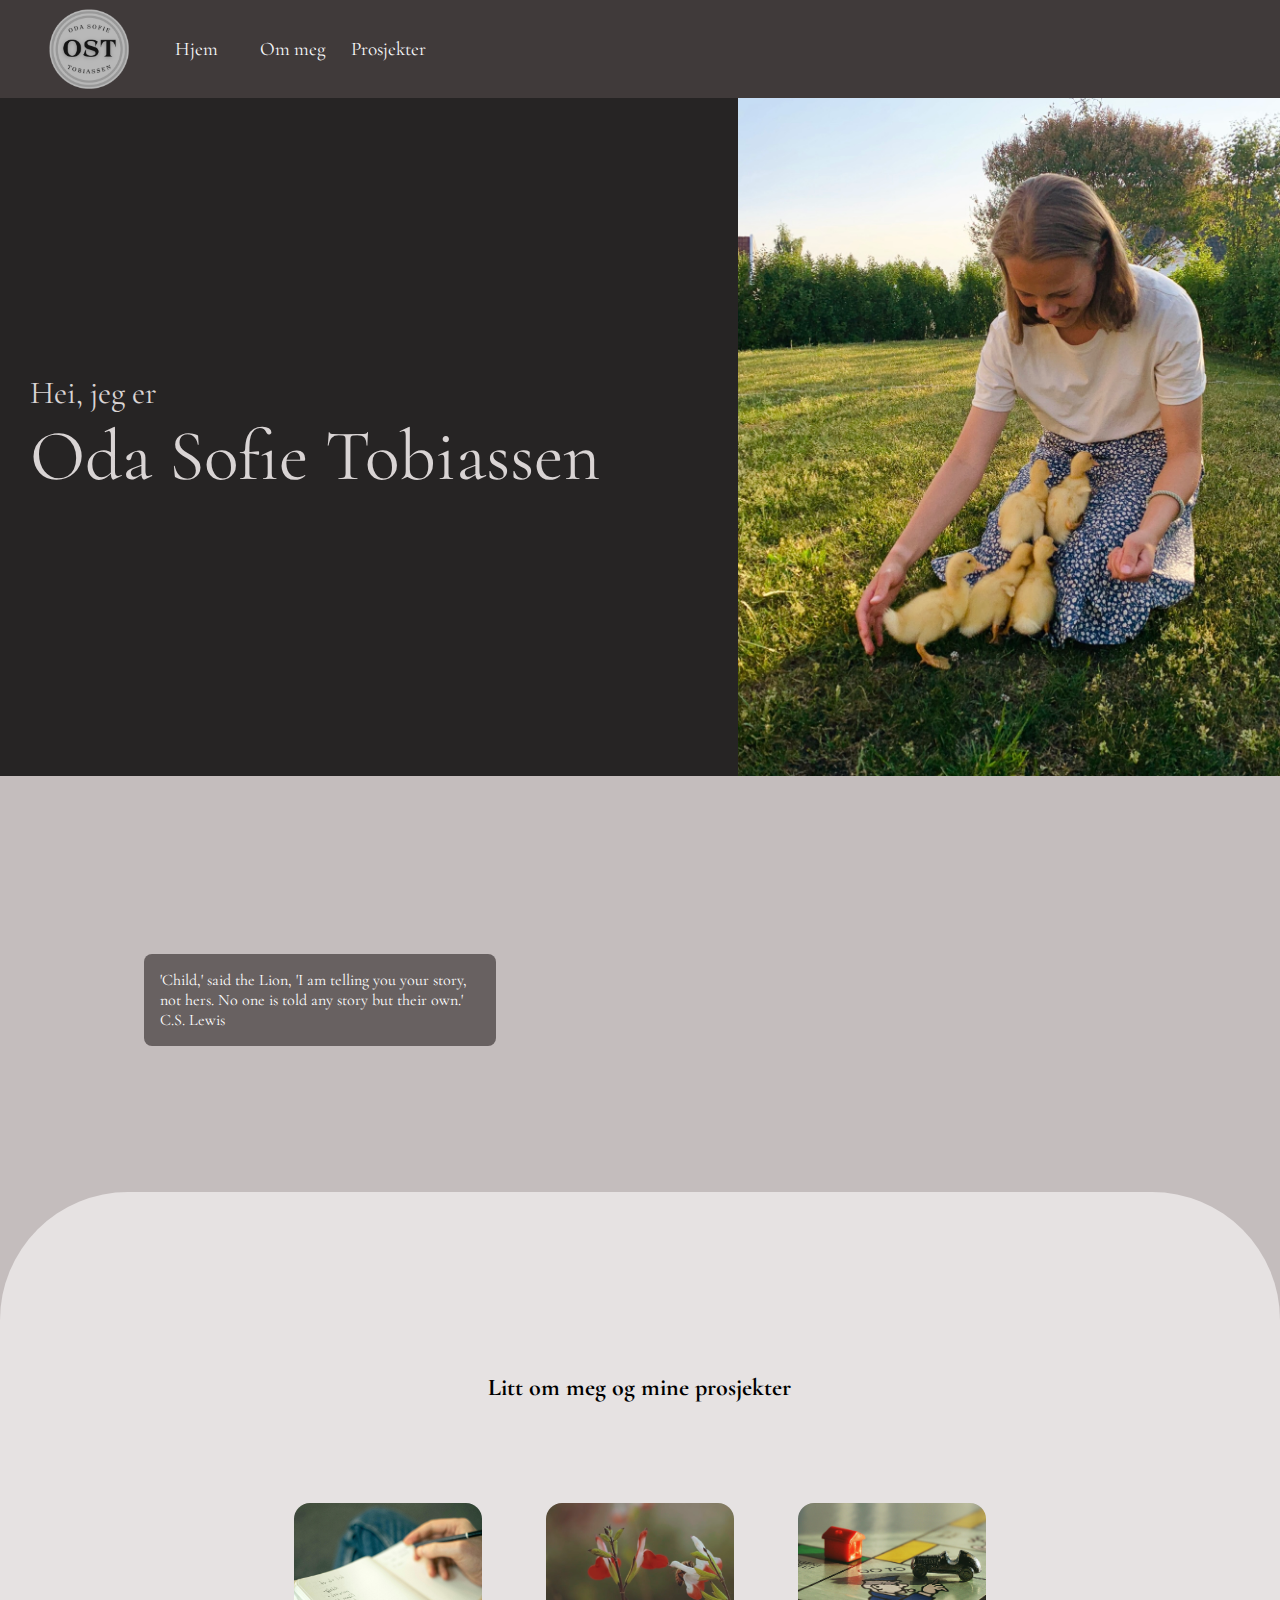
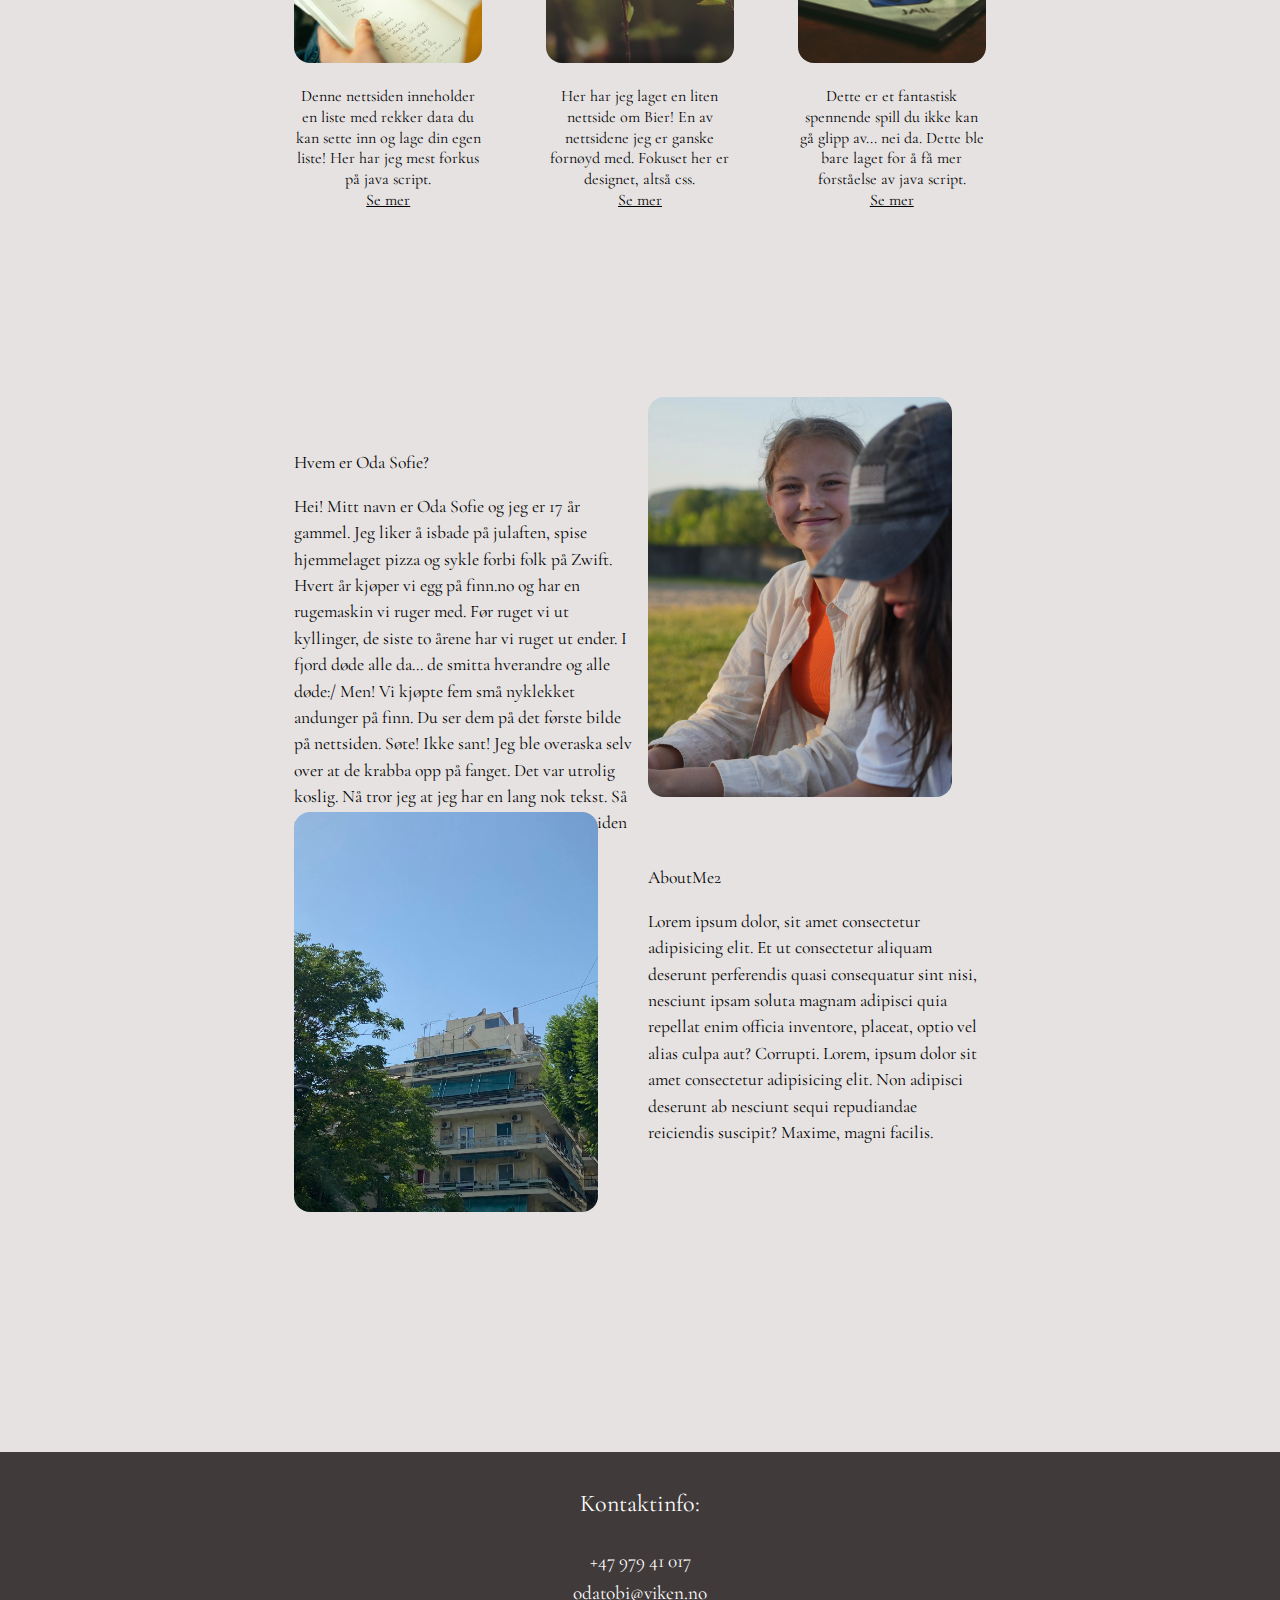
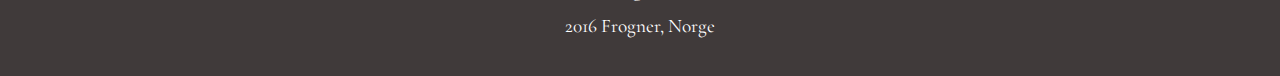
<file: Portefolie/index.html>
<!DOCTYPE html>
<html lang="en">
<head>
    <link rel="stylesheet" href="index.css">
    <meta charset="UTF-8">
    <meta name="viewport" content="width=device-width, initial-scale=1.0">
    <title>OdaSofie</title>
</head>
<body>
    <nav>
        <ul>
            <img src="IMG_logo.png" alt="logo">
            <a href="index.html"><li>Hjem</li></a>
            <a href="omMeg.html"><li>Om meg</li></a>
            <a href="prosjekter.html"><li>Prosjekter</li></a>
        </ul>
    </nav>

    <div class="wrapper">
        
        <div id="frontPage"><div id="textContainer"><div id="helloText">Hei, jeg er </div><div id="nameText">Oda Sofie Tobiassen</div></div><img src="IMG_cuteDucks.jpg" alt="portrett"></div>
        <div id="quotation"><p>'Child,' said the Lion, 'I am telling you your story, not hers. No one is told any story but their own.' C.S. Lewis</p></div>
        <div id="mainPart">
            <main>

             <div class="hobbies" id="Hobbies">
                 <div id="title"><h2>Litt om meg og mine prosjekter</h2></div>
                 <div id="food"><img src="IMG_list.jpg" alt="En som skriver i en notatbok"></div>
                 <div id="foodText">Denne nettsiden inneholder en liste med rekker data du kan sette inn og lage din egen liste! Her har jeg mest forkus på java script. <br><a href="/Chapter4/jornErSyk/index2.html">Se mer</a></div>
                 <div id="activities"><img src="IMG_bee.jpg" alt="En bie på en blomst"></div>
                 <div id="activitiesText">Her har jeg laget en liten nettside om Bier! En av nettsidene jeg er ganske fornøyd med. Fokuset her er designet, altså css. <br><a href="/Chapter2/2F/bee.html">Se mer</a></div>
                 <div id="movies"><img src="IMG_game.jpg" alt="spillbrett og brikker"></div>
                 <div id="moviesText">Dette er et fantastisk spennende spill du ikke kan gå glipp av... nei da. Dette ble bare laget for å få mer forståelse av java script. <br><a href="/Chapter4/22.11.23/teitSpill/index.html">Se mer</a></div>
             </div>

             <div class="aboutMe" id="AboutMe">
                 <div id="aboutMe1">Hvem er Oda Sofie? <p>Hei! Mitt navn er Oda Sofie og jeg er 17 år gammel. Jeg liker å isbade på julaften, spise hjemmelaget pizza og sykle forbi folk på Zwift. Hvert år kjøper vi egg på finn.no og har en rugemaskin vi ruger med. Før ruget vi ut kyllinger, de siste to årene har vi ruget ut ender. I fjord døde alle da... de smitta hverandre og alle døde:/ Men! Vi kjøpte fem små nyklekket andunger på finn. Du ser dem på det første bilde på nettsiden. Søte! Ikke sant! Jeg ble overaska selv over at de krabba opp på fanget. Det var utrolig koslig. Nå tror jeg at jeg har en lang nok tekst. Så slipper det å bare være Lorem ipsum på nettsiden min.</p></div>
                 <div id="aboutMe2">AboutMe2 <p>Lorem ipsum dolor, sit amet consectetur adipisicing elit. Et ut consectetur aliquam deserunt perferendis quasi consequatur sint nisi, nesciunt ipsam soluta magnam adipisci quia repellat enim officia inventore, placeat, optio vel alias culpa aut? Corrupti. Lorem, ipsum dolor sit amet consectetur adipisicing elit. Non adipisci deserunt ab nesciunt sequi repudiandae reiciendis suscipit? Maxime, magni facilis.</p></div>
                 <div id="aboutMejpg1"> <img src="IMG_me.jpg" alt="Bilde av Oda Sofie"></div>
                 <div id="aboutMejpg2"><img src="IMG_bygning.jpg" alt="Bilde av en bygning"></div>
             </div>

            </main>
        </div>
        <footer><div id="kontaktinfo">Kontaktinfo:</div><br><div>+47 979 41 017<br>odatobi@viken.no<br>2016 Frogner, Norge</div></footer>
    </div>


    <link rel="preconnect" href="https://fonts.googleapis.com">
    <link rel="preconnect" href="https://fonts.gstatic.com" crossorigin>
    <link href="https://fonts.googleapis.com/css2?family=Cormorant+Garamond:wght@300&display=swap" rel="stylesheet">
</body>
</html>
</file>
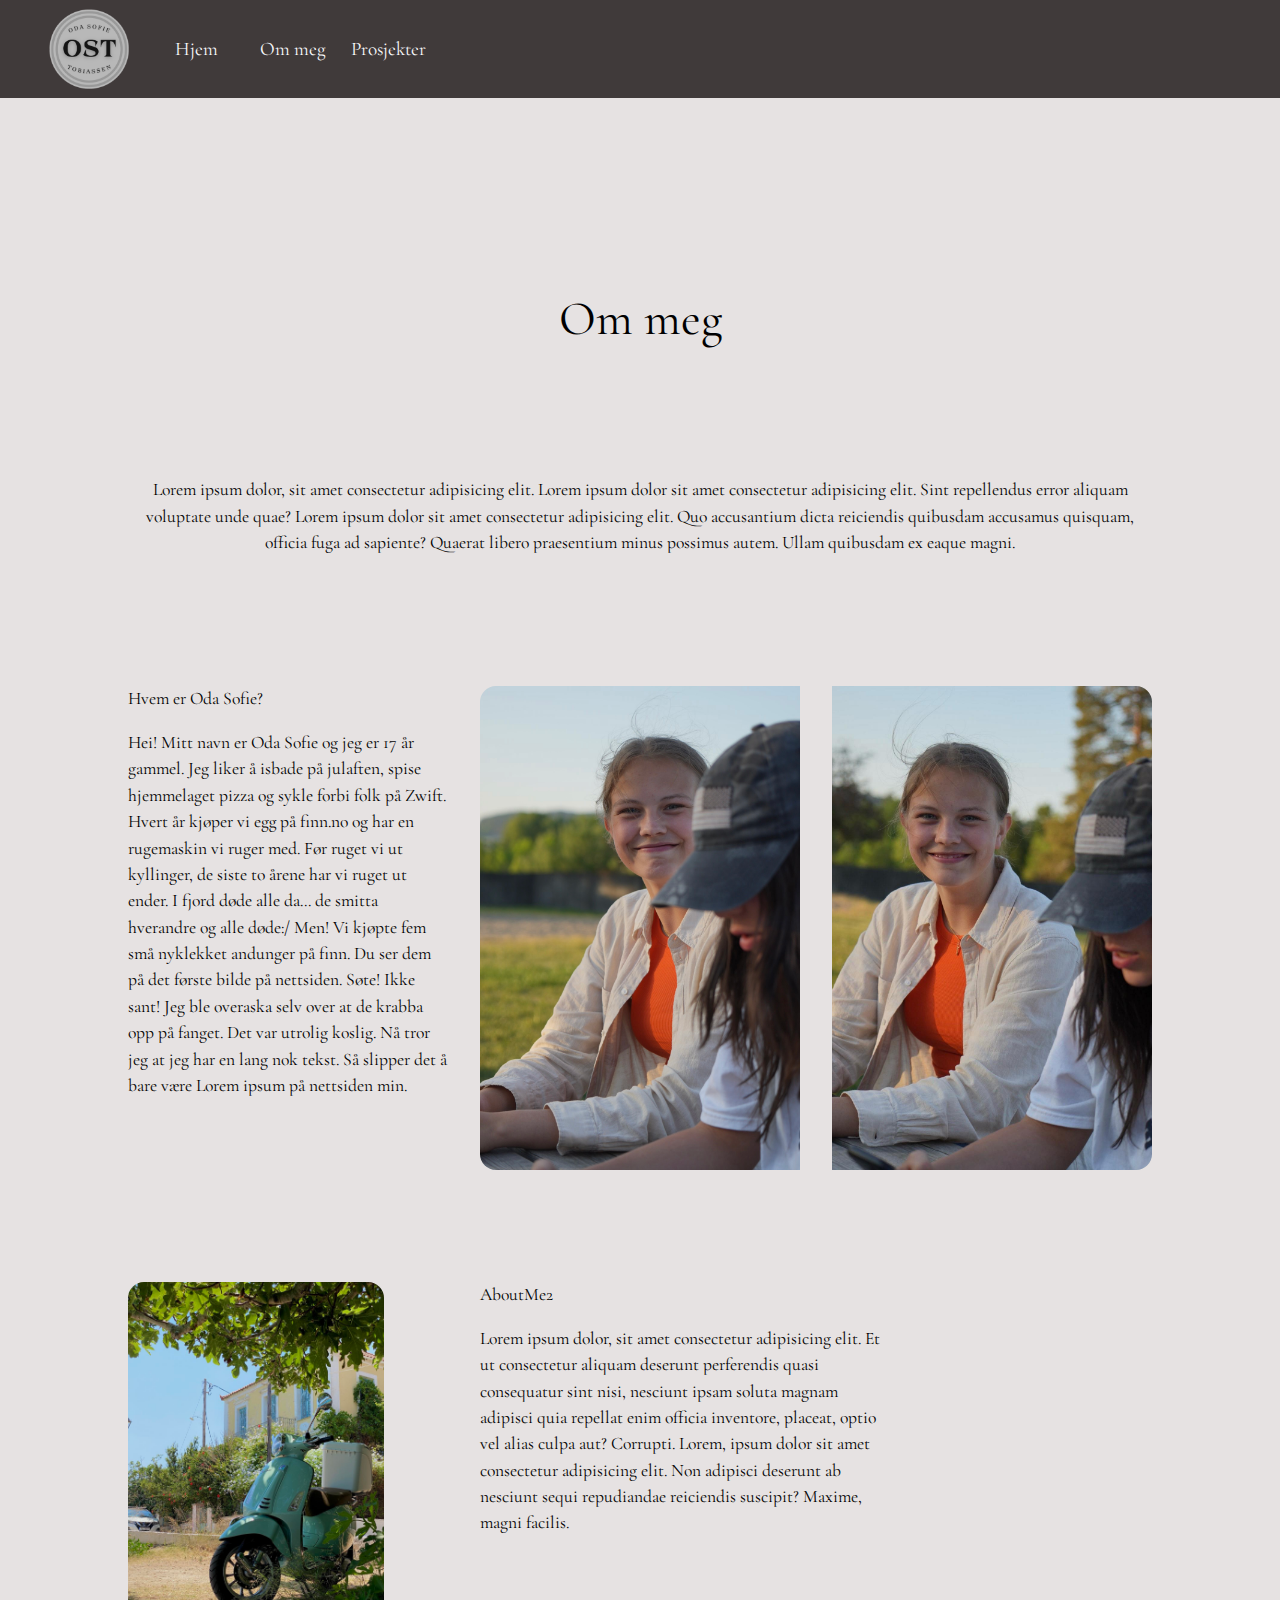
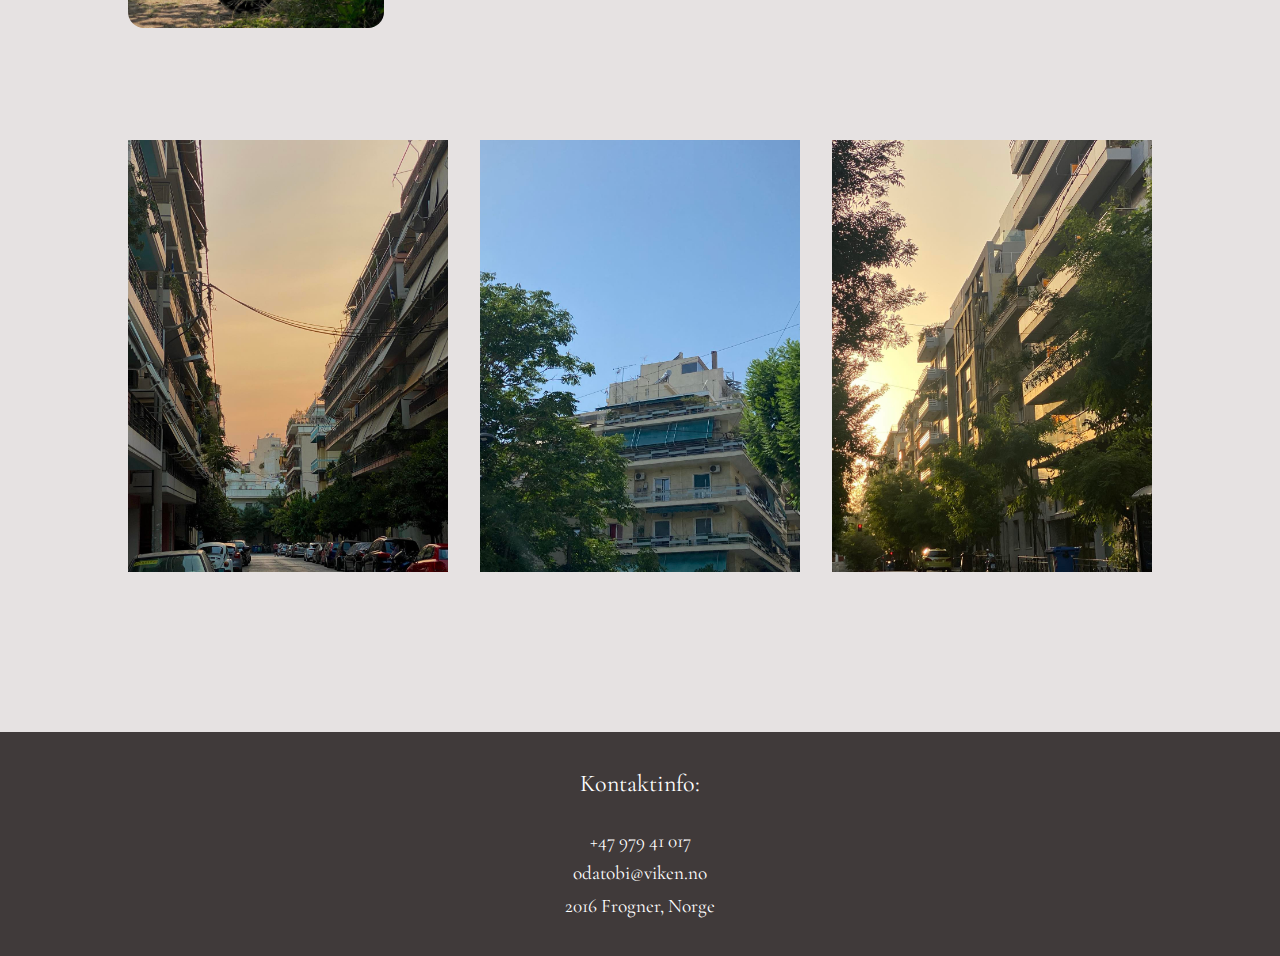
<file: Portefolie/omMeg.html>
<!DOCTYPE html>
<html lang="en">
<head>
    <link rel="stylesheet" href="omMeg.css">
    <meta charset="UTF-8">
    <meta name="viewport" content="width=device-width, initial-scale=1.0">
    <title>OdaSofie - Om meg</title>
</head>
<body>
    <nav>
        <ul>
            <img src="IMG_logo.png" alt="logo">
            <a href="index.html"><li>Hjem</li></a>
            <a href="#AboutMe"><li>Om meg</li></a>
            <a href="prosjekter.html"><li>Prosjekter</li></a>
        </ul>
    </nav>

    <div class="wrapper">
             <div class="aboutMe" id="AboutMe">
                     <div id="aboutMeOverskrift">Om meg</div>
                     <div id="aboutMe1">Hvem er Oda Sofie? <p>Hei! Mitt navn er Oda Sofie og jeg er 17 år gammel. Jeg liker å isbade på julaften, spise hjemmelaget pizza og sykle forbi folk på Zwift. Hvert år kjøper vi egg på finn.no og har en rugemaskin vi ruger med. Før ruget vi ut kyllinger, de siste to årene har vi ruget ut ender. I fjord døde alle da... de smitta hverandre og alle døde:/ Men! Vi kjøpte fem små nyklekket andunger på finn. Du ser dem på det første bilde på nettsiden. Søte! Ikke sant! Jeg ble overaska selv over at de krabba opp på fanget. Det var utrolig koslig. Nå tror jeg at jeg har en lang nok tekst. Så slipper det å bare være Lorem ipsum på nettsiden min.</p></div>
                     <div id="aboutMe2">AboutMe2 <p>Lorem ipsum dolor, sit amet consectetur adipisicing elit. Et ut consectetur aliquam deserunt perferendis quasi consequatur sint nisi, nesciunt ipsam soluta magnam adipisci quia repellat enim officia inventore, placeat, optio vel alias culpa aut? Corrupti. Lorem, ipsum dolor sit amet consectetur adipisicing elit. Non adipisci deserunt ab nesciunt sequi repudiandae reiciendis suscipit? Maxime, magni facilis.</p></div>
                     <div id="aboutMe3"><p>Lorem ipsum dolor, sit amet consectetur adipisicing elit. Lorem ipsum dolor sit amet consectetur adipisicing elit. Sint repellendus error aliquam voluptate unde quae? Lorem ipsum dolor sit amet consectetur adipisicing elit. Quo accusantium dicta reiciendis quibusdam accusamus quisquam, officia fuga ad sapiente? Quaerat libero praesentium minus possimus autem. Ullam quibusdam ex eaque magni.</p></div>
                     <div id="aboutMejpg1"> <img src="IMG_me.jpg" alt="Bilde av Oda Sofie"></div>
                     <div id="aboutMejpg2"><img src="IMG_bygning.jpg" alt="Bilde av en bygning"></div>
                     <div id="aboutMejpg3"><img src="IMG_me2.jpg" alt="Enda et bilde av Oda Sofie"></div>
                     <div id="aboutMejpg4"><img src="IMG_moped.jpg" alt="Bilde av en moped"></div>
                     <div id="aboutMejpg5"><img src="IMG_street.jpg" alt="Bilde av en gate i Hellas hvor det er solnedgang"></div>
                     <div id="aboutMejpg6"><img src="IMG_street2.jpg" alt="Bilde av en gate i Hellas hvor sola skinner gjennom"></div>
             </div>
        <footer><div id="kontaktinfo">Kontaktinfo:</div><br><div>+47 979 41 017<br>odatobi@viken.no<br>2016 Frogner, Norge</div></footer>
    </div>


    <link rel="preconnect" href="https://fonts.googleapis.com">
    <link rel="preconnect" href="https://fonts.gstatic.com" crossorigin>
    <link href="https://fonts.googleapis.com/css2?family=Cormorant+Garamond:wght@300&display=swap" rel="stylesheet">
</body>
</html>
</file>
<file: Portefolie/index.css>
/*body*/
  body {
    margin: 0;
    overflow: auto;
    font-family: 'Cormorant Garamond', serif;
    background-color: rgb(196, 189, 189);
}



/*nav*/
  nav{
    position: sticky;
    top: 0;
    left: 0;
    width: 100%;
    z-index: 1;
    background-color: rgb(64, 58, 58);
  }
  nav ul{
    display: flex;
    list-style-type: none;
    margin: 0;
  }
  nav ul a{
    color: #f8f9fa;
    text-decoration: none;
    width: 5em;
    text-align: center;
    font-family: 'Cormorant Garamond', serif;
    font-size: 1.2em;
  }
  nav ul a:hover{
    background-color: rgba(112, 106, 106, 0.543);
    font-weight: bold;
  }
  nav ul img{
    width: 5.5em;
    height: 5.5em;
    padding: 0.3em;
    padding-right: 1em;
  }
  nav ul li {
    display: flex;
    align-items: center;
    justify-content: center;
    height: 100%;
}




/*parti 1*/
  #frontPage{
    background-color: rgb(38, 36, 36);
    color: rgb(217, 212, 212);
    align-items: center;
 
    display: flex;
    background-color: rgb(38, 36, 36);
    color: rgb(217, 212, 212);
    height: 53vw;
  }
  #textContainer {
    flex: 1;
    padding: 30px;
    text-align: left;
  }
  #textContainer #helloText{
    font-size: 2em;
  }
  #textContainer #nameText{
    font-size: 4.5em;
  }
  #frontPage img {
    max-width: 100%;
    height: 100%;
    align-self: flex-start;
  }


  #quotation{
    background-color: rgb(196, 189, 189);
    padding: 13em;     
    position: relative;
  }
  #quotation p{
      width: 20em;
    position: absolute; /* Posisjoner teksten absolutt i forhold til #quotation */
    top: 50%; /* Plasser teksten 50% fra toppen av #quotation */
    left: 25%; /* Plasser teksten 50% fra venstre av #quotation */
    transform: translate(-50%, -50%); /* Sentrer teksten både horisontalt og vertikalt */
    color: white; /* For å gjøre teksten synlig over bildet */
    background-color: rgb(104, 97, 97);;
    padding: 1em;
    border-radius: 0.5em;
}


/*parti 2*/
  #mainPart{
    background-color: rgb(230, 226, 226);
    border-top-left-radius: 8em;
    border-top-right-radius: 8em;
  }
  main{
    margin-left: 23%;
    margin-right: 23%;
  }

  .hobbies{
    display: grid;
    grid-template-columns: repeat(3, 1fr);
    grid-template-rows: repeat(3, 1fr);
    column-gap: 4em;
    background-color: rgb(230, 226, 226);
    text-align: center;
    padding-top: 8em;
    line-height: 1.3;
  
    grid-template-areas: 
        "titl titl titl"
        "food acti movi"
        "fooT actT movT"
        ;
  }
  #title{           grid-area: titl;    background-color: rgb(230, 226, 226);   padding-top: 2em;   padding-bottom: 5em;}
  #food{            grid-area: food;    height: 10em;}
  #foodText{        grid-area: fooT;}
  #activities{      grid-area: acti;    height: 10em;}
  #activitiesText{  grid-area: actT;}
  #movies{          grid-area: movi;    height: 10em;}
  #moviesText{      grid-area: movT;}
  #food img{
    width: 100%;
    height: 100%;
    object-fit: cover;
    border-radius: 1em;
  }
  #activities img{
    width: 100%;
    height: 100%;
    object-fit: cover;
    border-radius: 1em;
  }
  #movies img{
    width: 100%;
    height: 100%;
    object-fit: cover;
    border-radius: 1em;
  }
  .hobbies a{
    color: black;
  }
  .hobbies a:hover{
    color: rgb(87, 28, 142);
    font-weight: bold;
    font-size: 1.2em;
  }


  .aboutMe{   
    display: grid;
    gap: 15px;
    background-color: rgb(230, 226, 226);
    margin-top: 8em;
    padding-bottom: 15em;
    grid-template-columns: repeat(2, 1fr);
    grid-template-rows: repeat(2, 1fr);
    align-items: center;
   
  
    grid-template-areas: 
        "abo1 jpg1"
        "jpg2 abo2"
        ;
  }
  
  #aboutMe1{    grid-area: abo1;   background-color: rgb(230, 226, 226);    height: 23vw;   line-height: 1.5;   font-size: 1.1em;}
  #aboutMe2{    grid-area: abo2;   background-color: rgb(230, 226, 226);    height: 23vw;   line-height: 1.5;   font-size: 1.1em;}
  #aboutMejpg1{ grid-area: jpg1;   width: 19em;    height: 25em;   border-radius: 1em;     object-fit: cover;      overflow: hidden;}
  #aboutMejpg2{ grid-area: jpg2;   width: 19em;    height: 25em;   border-radius: 1em;     object-fit: cover;      overflow: hidden;}
  #aboutMejpg1 img {
    width: 100%;
    height: 100%;
    object-fit: cover;
  }
  #aboutMejpg2 img {
    width: 100%;
    height: 100%;
    object-fit: cover;
}



/*footer*/
  footer{
    background-color: rgb(64, 58, 58);
    height: 15vw;
    padding-top: 2em;
    align-items: center;
    text-align: center;
    color: white;
  }
  footer #kontaktinfo{
    font-size: 1.5em;
  }
  footer div{
    line-height: 1.7;
    font-size: 1.2em;
}




/*telefonversjon*/
  @media(orientation: portrait){

   body{
      max-width: 100%;
    }
 
    nav ul a{
      font-size: 1em;
    }
    nav ul img{
      width: 4em;
      height: 4em;
      padding: 0.2em;
    }


    #frontPage{
      display: grid;
      align-items: center;
      height: 200vw;
      grid-template-areas: 
      "froT"
      "froI";
    }
    #textContainer {grid-area: froT; padding: 20vw; height: 40vw;}
    #textContainer #helloText{font-size: 1.5em;}
    #textContainer #nameText{font-size: 3.5em;}
    #frontPage img {grid-area: froI;}



    #quotation{background-color: rgb(196, 189, 189);;}
    #quotation p{
      height: 6.5em;
      width: 35%;
      position: absolute; /* Posisjoner teksten absolutt i forhold til #quotation */
      top: 50%; /* Plasser teksten 50% fra toppen av #quotation */
      left: 20%; /* Plasser teksten 50% fra venstre av #quotation */
      transform: translate(-50%, -50%); /* Sentrer teksten både horisontalt og vertikalt */
      color: white; /* For å gjøre teksten synlig over bildet */
      padding: 1em;
      margin-left: 3em;
    }

  
    #mainPart{
      border-top-left-radius: 0;
      border-top-right-radius: 0;
    }


    .hobbies{
      background-color: rgb(230, 226, 226);
      text-align: center;
      padding-top: 8em;
      padding-bottom: 1em;
      grid-template-columns: 1fr;
      grid-template-rows: repeat(7, 1fr);
  
      grid-template-areas: 
        "titl"
        "food"
        "fooT"
        "acti" 
        "actT"
        "movi"
        "movT"
        ;
    } 
    #title{           padding-top: 2em;   padding-bottom: 5em;}
    #food{            height: 10em;   border-radius: 1em;}
    #foodText{        grid-area: fooT;}
    #activities{      height: 10em;   border-radius: 1em;}
    #activitiesText{  grid-area: actT;}
    #movies{          height: 10em;   border-radius: 1em;}
    #moviesText{      grid-area: movT;}


    .aboutMe{
      display: grid;
      
      grid-template-columns: 1fr;
      grid-template-rows: 3fr, 2fr, 3fr, 2fr;

      grid-template-areas: 
        "jpg1"
        "abo1"
        "jpg2"
        "abo2"
        ;
    }
    #aboutMe1{    width: 100%;    height: 100%;}
    #aboutMe2{    width: 100%;    height: 100%;}
    #aboutMejpg1{ width: 100%;    height: 30em;}
    #aboutMejpg2{ width: 100%;    height: 30em;}

    footer{
      height: 50vw;
    }
    }

    /*


    #aboutMe1{    width: 15em;    height: 20em;  overflow: auto;}
    #aboutMe2{    width: 15em;    height: 20em;  overflow: auto;}
    #aboutMejpg1{ width: 15em;    height: 20em;}
    #aboutMejpg2{ width: 15em;    height: 20em;}
</file>
<file: Portefolie/omMeg.css>
/*body*/
body {
    margin: 0;
    overflow: auto;
    font-family: 'Cormorant Garamond', serif;
    background-color: rgb(230, 226, 226);
}



/*nav*/
  nav{
    position: sticky;
    top: 0;
    left: 0;
    width: 100vw;
    z-index: 1;
    background-color: rgb(64, 58, 58);
  }
  nav ul{
    display: flex;
    list-style-type: none;
    margin: 0;
  }
  nav ul a{
    color: #f8f9fa;
    text-decoration: none;
    width: 5em;
    text-align: center;
    font-family: 'Cormorant Garamond', serif;
    font-size: 1.2em;
  }
  nav ul a:hover{
    background-color: rgba(112, 106, 106, 0.543);
    font-weight: bold;
  }
  nav ul img{
    width: 5.5em;
    height: 5.5em;
    padding: 0.3em;
    padding-right: 1em;
  }
  nav ul li {
    display: flex;
    align-items: center;
    justify-content: center;
    height: 100%;
}



/*parti 2*/
  .aboutMe{   
    display: grid;
    grid-template-columns: repeat(3, 1fr);
    
    margin-left: 10%;
    margin-right: 10%;
    gap: 2em;
    row-gap: 7em;
    margin-bottom: 10em;
  
    grid-template-areas: 
        "aboO aboO aboO"
        "abo3 abo3 abo3"
        "abo1 jpg1 jpg3"
        "jpg4 abo2 abo2"
        "jpg5 jpg2 jpg6"
        ;
  }
  #aboutMeOverskrift{ grid-area: aboO;   font-size: 3em;  text-align: center;   padding-top: 4em;} 
  #aboutMe1{          grid-area: abo1;   height: 100%;    line-height: 1.5;     font-size: 1.1em;       } 
  #aboutMe2{          grid-area: abo2;   height: 100%;    line-height: 1.5;     font-size: 1.1em;       width: 60%;}
  #aboutMe3{          grid-area: abo3;   height: 100%;    line-height: 1.5;     font-size: 1.1em;       text-align: center;}
  #aboutMejpg1{       grid-area: jpg1;   width: 100%;     height: 100%;         object-fit: cover;      overflow: hidden;   border-top-left-radius: 1em;   border-bottom-left-radius: 1em;}
  #aboutMejpg2{       grid-area: jpg2;   width: 100%;     height: 100%;         object-fit: cover;      overflow: hidden;}
  #aboutMejpg3{       grid-area: jpg3;   width: 100%;     height: 100%;         object-fit: cover;      overflow: hidden;   border-top-right-radius: 1em;   border-bottom-right-radius: 1em;}
  #aboutMejpg4{       grid-area: jpg4;   width: 80%;      height: 100%;         object-fit: cover;      overflow: hidden;   border-radius: 1em;}
  #aboutMejpg5{       grid-area: jpg5;   width: 100%;     height: 100%;         object-fit: cover;      overflow: hidden;}
  #aboutMejpg6{       grid-area: jpg6;   width: 100%;     height: 100%;         object-fit: cover;      overflow: hidden;}
  #aboutMejpg1 img {                     width: 100%;     height: 100%;         object-fit: cover;}
  #aboutMejpg2 img {                     width: 100%;     height: 100%;         object-fit: cover;}
  #aboutMejpg3 img {                     width: 100%;     height: 100%;         object-fit: cover;}
  #aboutMejpg4 img {                     width: 100%;     height: 100%;         object-fit: cover;}
  #aboutMejpg5 img {                     width: 100%;     height: 100%;         object-fit: cover;}
  #aboutMejpg6 img {                     width: 100%;     height: 100%;         object-fit: cover;}



/*footer*/
  footer{
    background-color: rgb(64, 58, 58);
    height: 15vw;
    padding-top: 2em;
    align-items: center;
    text-align: center;
    color: white;
  }
  footer #kontaktinfo{
    font-size: 1.5em;
  }
  footer div{
    line-height: 1.7;
    font-size: 1.2em;
}




/*telefonversjon*/
  @media(orientation: portrait){

   body{
      max-width: 100%;
    }

    nav{
      position: sticky;
      top: 0;
      left: 0;
      width: 100vw;
      z-index: 1;
      background-color: rgb(64, 58, 58);
    }
    nav ul a{
      width: 5em;
      text-align: center;
      font-family: 'Cormorant Garamond', serif;
      font-size: 1em;
    }
    nav ul img{
      width: 4em;
      height: 4em;
      padding: 0.2em;
    }


    .aboutMe{
      display: grid;
      margin-left: 20%;
      margin-right: 20%;
      text-align: center;
      grid-template-columns: 1fr;
      grid-template-rows: repeat(9, 1fr);

      grid-template-areas:
        "aboO"
        "abo3"
        "jpg3"
        "abo1"
        "jpg4"
        "abo2"
        "jpg5"
        "jpg2"
        "jpg6"
        ;
    }

    #aboutMe1{    width: 100%;    height: 100%;}
    #aboutMe2{    width: 100%;    height: 100%;}
    #aboutMejpg1{ display: none;}
    #aboutMejpg2{ width: 100%;    height: 30em;}
    #aboutMejpg3{ border-radius: 1em;}
    #aboutMejpg4{ width: 100%;}

    footer{
        height: 50vw;
      }
    }
</file>
